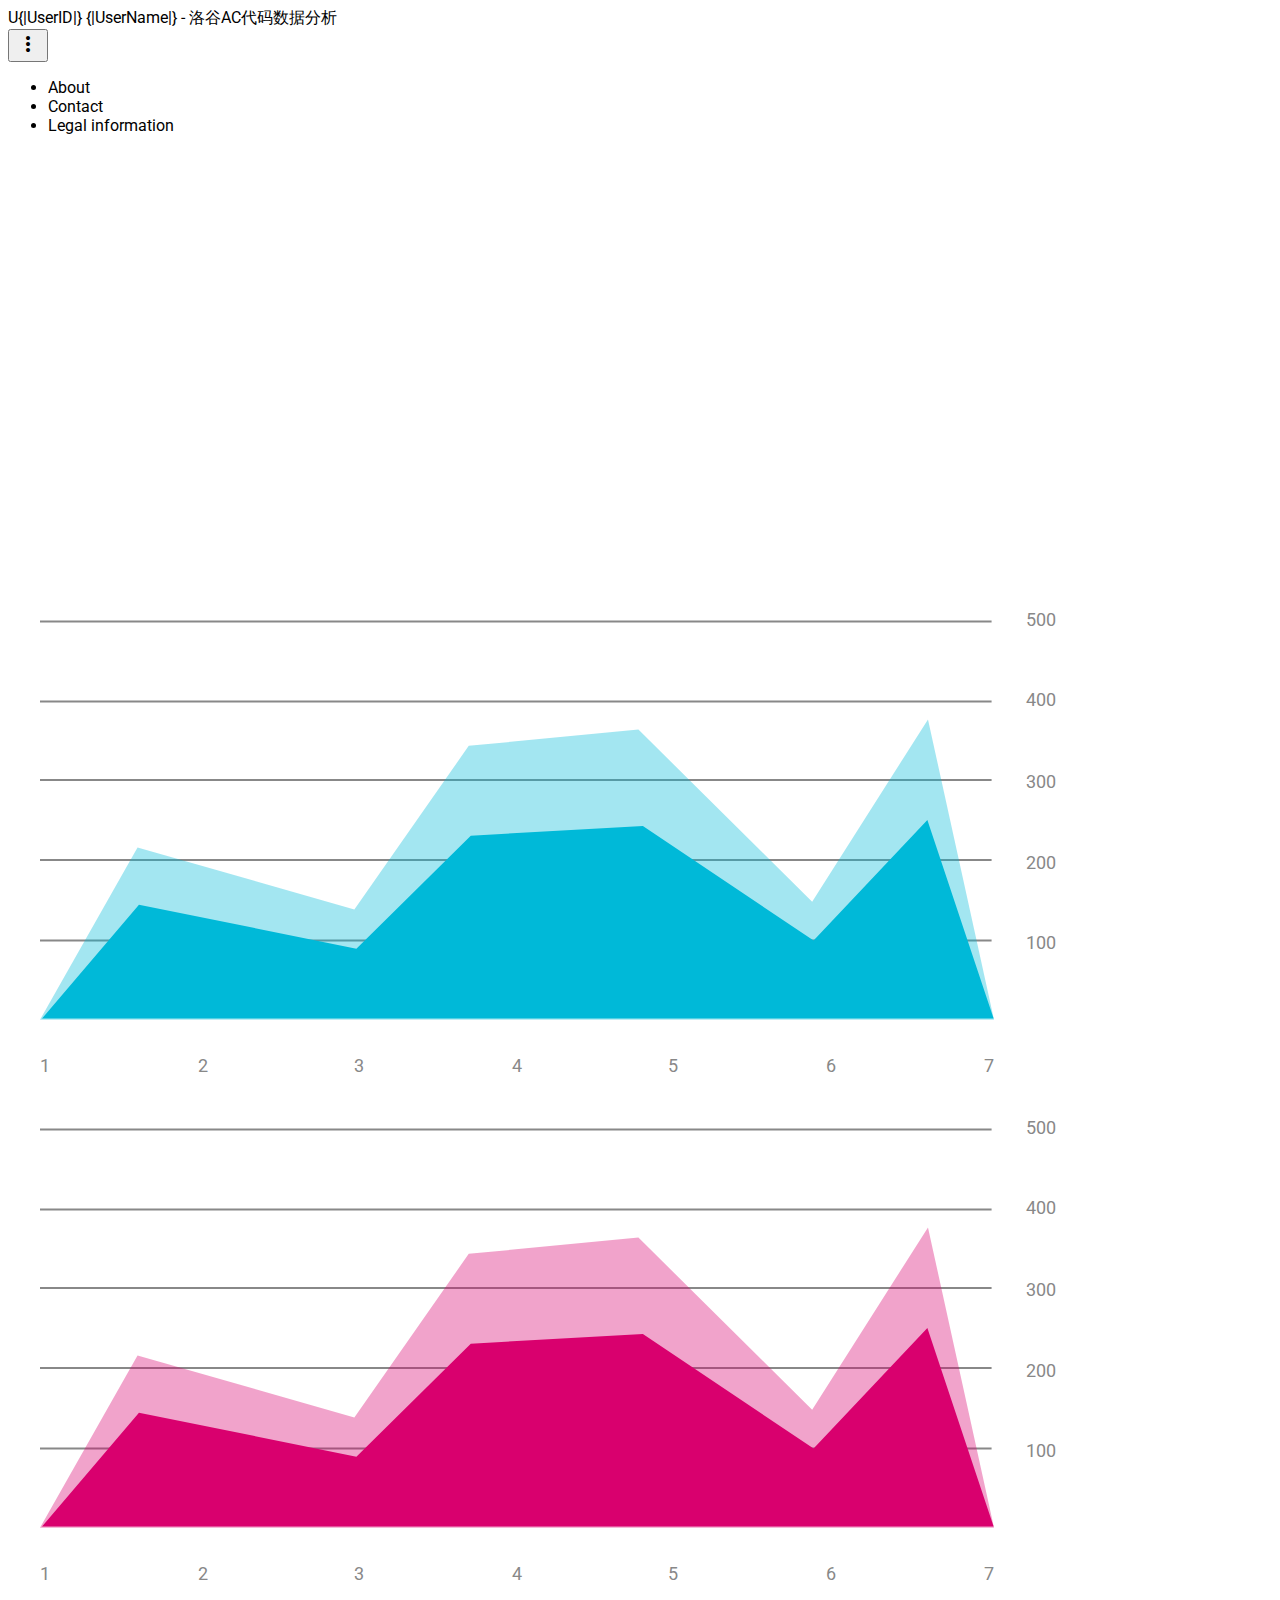
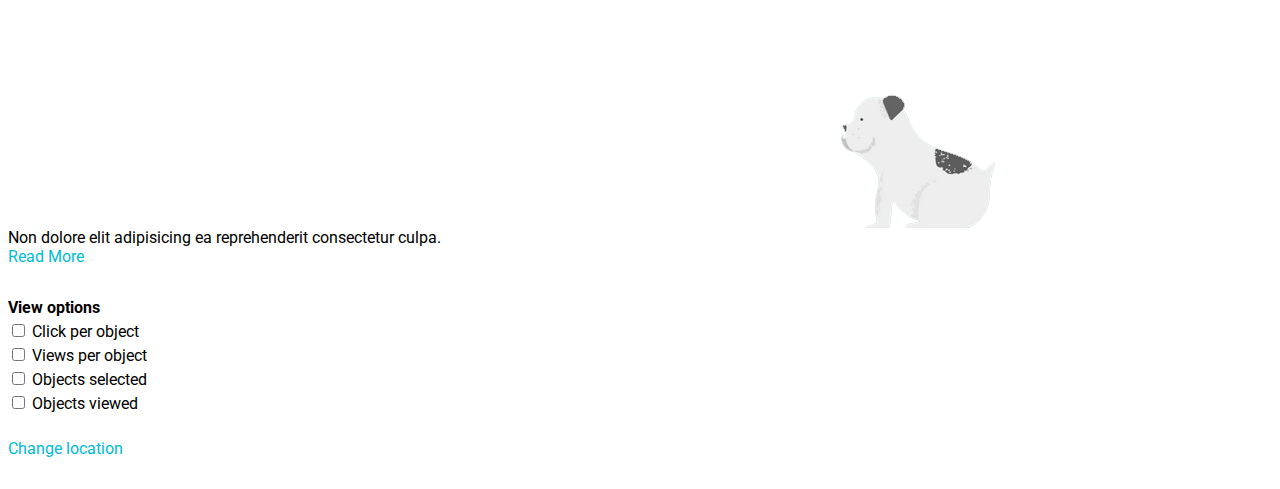
<file: theme/index.html>
<!doctype html>
<html>
  <head>
    <meta charset="utf-8">
    <meta http-equiv="X-UA-Compatible" content="IE=edge">
    <meta name="description" content="A front-end template that helps you build fast, modern mobile web apps.">
    <meta name="viewport" content="width=device-width, initial-scale=1.0, minimum-scale=1.0">
    <title>Material Design Lite</title>

    <!-- Add to homescreen for Chrome on Android -->
    <meta name="mobile-web-app-capable" content="yes">
    <link rel="icon" sizes="192x192" href="images/android-desktop.png">

    <!-- Add to homescreen for Safari on iOS -->
    <meta name="apple-mobile-web-app-capable" content="yes">
    <meta name="apple-mobile-web-app-status-bar-style" content="black">
    <meta name="apple-mobile-web-app-title" content="Material Design Lite">
    <link rel="apple-touch-icon-precomposed" href="images/ios-desktop.png">

    <!-- Tile icon for Win8 (144x144 + tile color) -->
    <meta name="msapplication-TileImage" content="images/touch/ms-touch-icon-144x144-precomposed.png">
    <meta name="msapplication-TileColor" content="#3372DF">

    <link rel="shortcut icon" href="images/favicon.png">
    <link rel="stylesheet" href="https://fonts.googleapis.com/css?family=Roboto:regular,bold,italic,thin,light,bolditalic,black,medium&amp;lang=en">
    <link rel="stylesheet" href="https://fonts.googleapis.com/icon?family=Material+Icons">
    <link rel="stylesheet" href="https://code.getmdl.io/1.3.0/material.cyan-light_blue.min.css">
    <link rel="stylesheet" href="styles.css">

<script>
//绘制饼图
function drawCircle(canvasId, data_arr, color_arr, text_arr)
{
    var c = document.getElementById(canvasId);
    var ctx = c.getContext("2d");

    var radius = c.height / 2 - 20; //半径
    var ox = radius + 20, oy = radius + 20; //圆心

    var width = 30, height = 10; //图例宽和高
    var posX = ox * 2 + 20, posY = 30;   //
    var textX = posX + width + 5, textY = posY + 10;

    var startAngle = 0; //起始弧度
    var endAngle = 0;   //结束弧度
    for (var i = 0; i < data_arr.length; i++)
    {
        //绘制饼图
        endAngle = endAngle + data_arr[i] * Math.PI * 2; //结束弧度
        ctx.fillStyle = color_arr[i];
        ctx.beginPath();
        ctx.moveTo(ox, oy); //移动到到圆心
        ctx.arc(ox, oy, radius, startAngle, endAngle, false);
        ctx.closePath();
        ctx.fill();
        startAngle = endAngle; //设置起始弧度
    }
}

function init() {
    //绘制饼图
    var data_arr = [{|ACpercent|}, 1-{|ACpercent|}];
    var color_arr = ["#00FF21", "#FFAA00"];
    var text_arr = ["AC", "WA"];
    drawCircle("circle1", data_arr, color_arr, text_arr);
}

//页面加载时执行init()函数
window.onload = init;
</script>

<style>
.canvas_circle {
  /*border: 2px solid #0026ff;*/
}
</style>

  </head>

  <body>
    <div class="demo-layout mdl-layout mdl-js-layout mdl-layout--fixed-drawer mdl-layout--fixed-header">
      <header class="demo-header mdl-layout__header mdl-color--grey-100 mdl-color-text--grey-600">
        <div class="mdl-layout__header-row">
          <span class="mdl-layout-title">U{|UserID|} {|UserName|} - 洛谷AC代码数据分析</span>  
          <div class="mdl-layout-spacer"></div>
          <button class="mdl-button mdl-js-button mdl-js-ripple-effect mdl-button--icon" id="hdrbtn">
            <i class="material-icons">more_vert</i>
          </button>
          <ul class="mdl-menu mdl-js-menu mdl-js-ripple-effect mdl-menu--bottom-right" for="hdrbtn">
            <li class="mdl-menu__item">About</li>
            <li class="mdl-menu__item">Contact</li>
            <li class="mdl-menu__item">Legal information</li>
          </ul>
        </div>
      </header>
      <div class="demo-drawer mdl-layout__drawer mdl-color--blue-grey-900 mdl-color-text--blue-grey-50">
        <nav class="demo-navigation mdl-navigation mdl-color--blue-grey-800">
          <span class="mdl-navigation__link">入门难度 {|入门难度|}</span>
          <span class="mdl-navigation__link">普及- {|普及-|}</span>
          <span class="mdl-navigation__link">普及/提高- {|普及/提高-|}</span>
          <span class="mdl-navigation__link">普及+/提高 {|普及+/提高|}</span>
          <span class="mdl-navigation__link">提高+/省选- {|提高+/省选-|}</span>
          <span class="mdl-navigation__link">省选/NOI- {|省选/NOI-|}</span>
          <span class="mdl-navigation__link">NOI/NOI+/CTSC {|NOI/NOI+/CTSC|}</span>
        </nav>
      </div>
      <main class="mdl-layout__content mdl-color--grey-100">
        <div class="mdl-grid demo-content">
          <div class="demo-charts mdl-color--white mdl-shadow--2dp mdl-cell mdl-cell--12-col mdl-grid">
            <canvas id="circle1" class="canvas_circle" height="250px" width="250px">浏览器不支持canvas</canvas>
            <canvas id="circle2" class="canvas_circle" height="250px" width="250px">浏览器不支持canvas</canvas>
            <canvas id="circle2" class="canvas_circle" height="250px" width="250px">浏览器不支持canvas</canvas>
          </div>
          <div class="demo-graphs mdl-shadow--2dp mdl-color--white mdl-cell mdl-cell--8-col">
            <svg fill="currentColor" viewBox="0 0 500 250" class="demo-graph">
              <use xlink:href="#chart" />
            </svg>
            <svg fill="currentColor" viewBox="0 0 500 250" class="demo-graph">
              <use xlink:href="#chart" />
            </svg>
          </div>
          <div class="demo-cards mdl-cell mdl-cell--4-col mdl-cell--8-col-tablet mdl-grid mdl-grid--no-spacing">
            <div class="demo-updates mdl-card mdl-shadow--2dp mdl-cell mdl-cell--4-col mdl-cell--4-col-tablet mdl-cell--12-col-desktop">
              <div class="mdl-card__title mdl-card--expand mdl-color--teal-300">
                <h2 class="mdl-card__title-text">Updates</h2>
              </div>
              <div class="mdl-card__supporting-text mdl-color-text--grey-600">
                Non dolore elit adipisicing ea reprehenderit consectetur culpa.
              </div>
              <div class="mdl-card__actions mdl-card--border">
                <a href="#" class="mdl-button mdl-js-button mdl-js-ripple-effect">Read More</a>
              </div>
            </div>
            <div class="demo-separator mdl-cell--1-col"></div>
            <div class="demo-options mdl-card mdl-color--deep-purple-500 mdl-shadow--2dp mdl-cell mdl-cell--4-col mdl-cell--3-col-tablet mdl-cell--12-col-desktop">
              <div class="mdl-card__supporting-text mdl-color-text--blue-grey-50">
                <h3>View options</h3>
                <ul>
                  <li>
                    <label for="chkbox1" class="mdl-checkbox mdl-js-checkbox mdl-js-ripple-effect">
                      <input type="checkbox" id="chkbox1" class="mdl-checkbox__input">
                      <span class="mdl-checkbox__label">Click per object</span>
                    </label>
                  </li>
                  <li>
                    <label for="chkbox2" class="mdl-checkbox mdl-js-checkbox mdl-js-ripple-effect">
                      <input type="checkbox" id="chkbox2" class="mdl-checkbox__input">
                      <span class="mdl-checkbox__label">Views per object</span>
                    </label>
                  </li>
                  <li>
                    <label for="chkbox3" class="mdl-checkbox mdl-js-checkbox mdl-js-ripple-effect">
                      <input type="checkbox" id="chkbox3" class="mdl-checkbox__input">
                      <span class="mdl-checkbox__label">Objects selected</span>
                    </label>
                  </li>
                  <li>
                    <label for="chkbox4" class="mdl-checkbox mdl-js-checkbox mdl-js-ripple-effect">
                      <input type="checkbox" id="chkbox4" class="mdl-checkbox__input">
                      <span class="mdl-checkbox__label">Objects viewed</span>
                    </label>
                  </li>
                </ul>
              </div>
              <div class="mdl-card__actions mdl-card--border">
                <a href="#" class="mdl-button mdl-js-button mdl-js-ripple-effect mdl-color-text--blue-grey-50">Change location</a>
                <div class="mdl-layout-spacer"></div>
                <i class="material-icons">location_on</i>
              </div>
            </div>
          </div>
        </div>
      </main>
    </div>
      <svg xmlns="http://www.w3.org/2000/svg" xmlns:xlink="http://www.w3.org/1999/xlink" version="1.1" style="position: fixed; left: -1000px; height: -1000px;">
        <defs>
          <mask id="piemask" maskContentUnits="objectBoundingBox">
            <circle cx=0.5 cy=0.5 r=0.49 fill="white" />
            <circle cx=0.5 cy=0.5 r=0.40 fill="black" />
          </mask>
          <g id="piechart">
            <circle cx=0.5 cy=0.5 r=0.5 />
            <path d="M 0.5 0.5 0.5 0 A 0.5 0.5 0 0 1 0.95 0.28 z" stroke="none" fill="rgba(255, 255, 255, 0.75)" />
          </g>
        </defs>
      </svg>
      <svg version="1.1" xmlns="http://www.w3.org/2000/svg" xmlns:xlink="http://www.w3.org/1999/xlink" viewBox="0 0 500 250" style="position: fixed; left: -1000px; height: -1000px;">
        <defs>
          <g id="chart">
            <g id="Gridlines">
              <line fill="#888888" stroke="#888888" stroke-miterlimit="10" x1="0" y1="27.3" x2="468.3" y2="27.3" />
              <line fill="#888888" stroke="#888888" stroke-miterlimit="10" x1="0" y1="66.7" x2="468.3" y2="66.7" />
              <line fill="#888888" stroke="#888888" stroke-miterlimit="10" x1="0" y1="105.3" x2="468.3" y2="105.3" />
              <line fill="#888888" stroke="#888888" stroke-miterlimit="10" x1="0" y1="144.7" x2="468.3" y2="144.7" />
              <line fill="#888888" stroke="#888888" stroke-miterlimit="10" x1="0" y1="184.3" x2="468.3" y2="184.3" />
            </g>
            <g id="Numbers">
              <text transform="matrix(1 0 0 1 485 29.3333)" fill="#888888" font-family="'Roboto'" font-size="9">500</text>
              <text transform="matrix(1 0 0 1 485 69)" fill="#888888" font-family="'Roboto'" font-size="9">400</text>
              <text transform="matrix(1 0 0 1 485 109.3333)" fill="#888888" font-family="'Roboto'" font-size="9">300</text>
              <text transform="matrix(1 0 0 1 485 149)" fill="#888888" font-family="'Roboto'" font-size="9">200</text>
              <text transform="matrix(1 0 0 1 485 188.3333)" fill="#888888" font-family="'Roboto'" font-size="9">100</text>
              <text transform="matrix(1 0 0 1 0 249.0003)" fill="#888888" font-family="'Roboto'" font-size="9">1</text>
              <text transform="matrix(1 0 0 1 78 249.0003)" fill="#888888" font-family="'Roboto'" font-size="9">2</text>
              <text transform="matrix(1 0 0 1 154.6667 249.0003)" fill="#888888" font-family="'Roboto'" font-size="9">3</text>
              <text transform="matrix(1 0 0 1 232.1667 249.0003)" fill="#888888" font-family="'Roboto'" font-size="9">4</text>
              <text transform="matrix(1 0 0 1 309 249.0003)" fill="#888888" font-family="'Roboto'" font-size="9">5</text>
              <text transform="matrix(1 0 0 1 386.6667 249.0003)" fill="#888888" font-family="'Roboto'" font-size="9">6</text>
              <text transform="matrix(1 0 0 1 464.3333 249.0003)" fill="#888888" font-family="'Roboto'" font-size="9">7</text>
            </g>
            <g id="Layer_5">
              <polygon opacity="0.36" stroke-miterlimit="10" points="0,223.3 48,138.5 154.7,169 211,88.5
              294.5,80.5 380,165.2 437,75.5 469.5,223.3 	"/>
            </g>
            <g id="Layer_4">
              <polygon stroke-miterlimit="10" points="469.3,222.7 1,222.7 48.7,166.7 155.7,188.3 212,132.7
              296.7,128 380.7,184.3 436.7,125 	"/>
            </g>
          </g>
        </defs>
      </svg>
    <script src="https://code.getmdl.io/1.3.0/material.min.js"></script>
  </body>
</html>
</file>
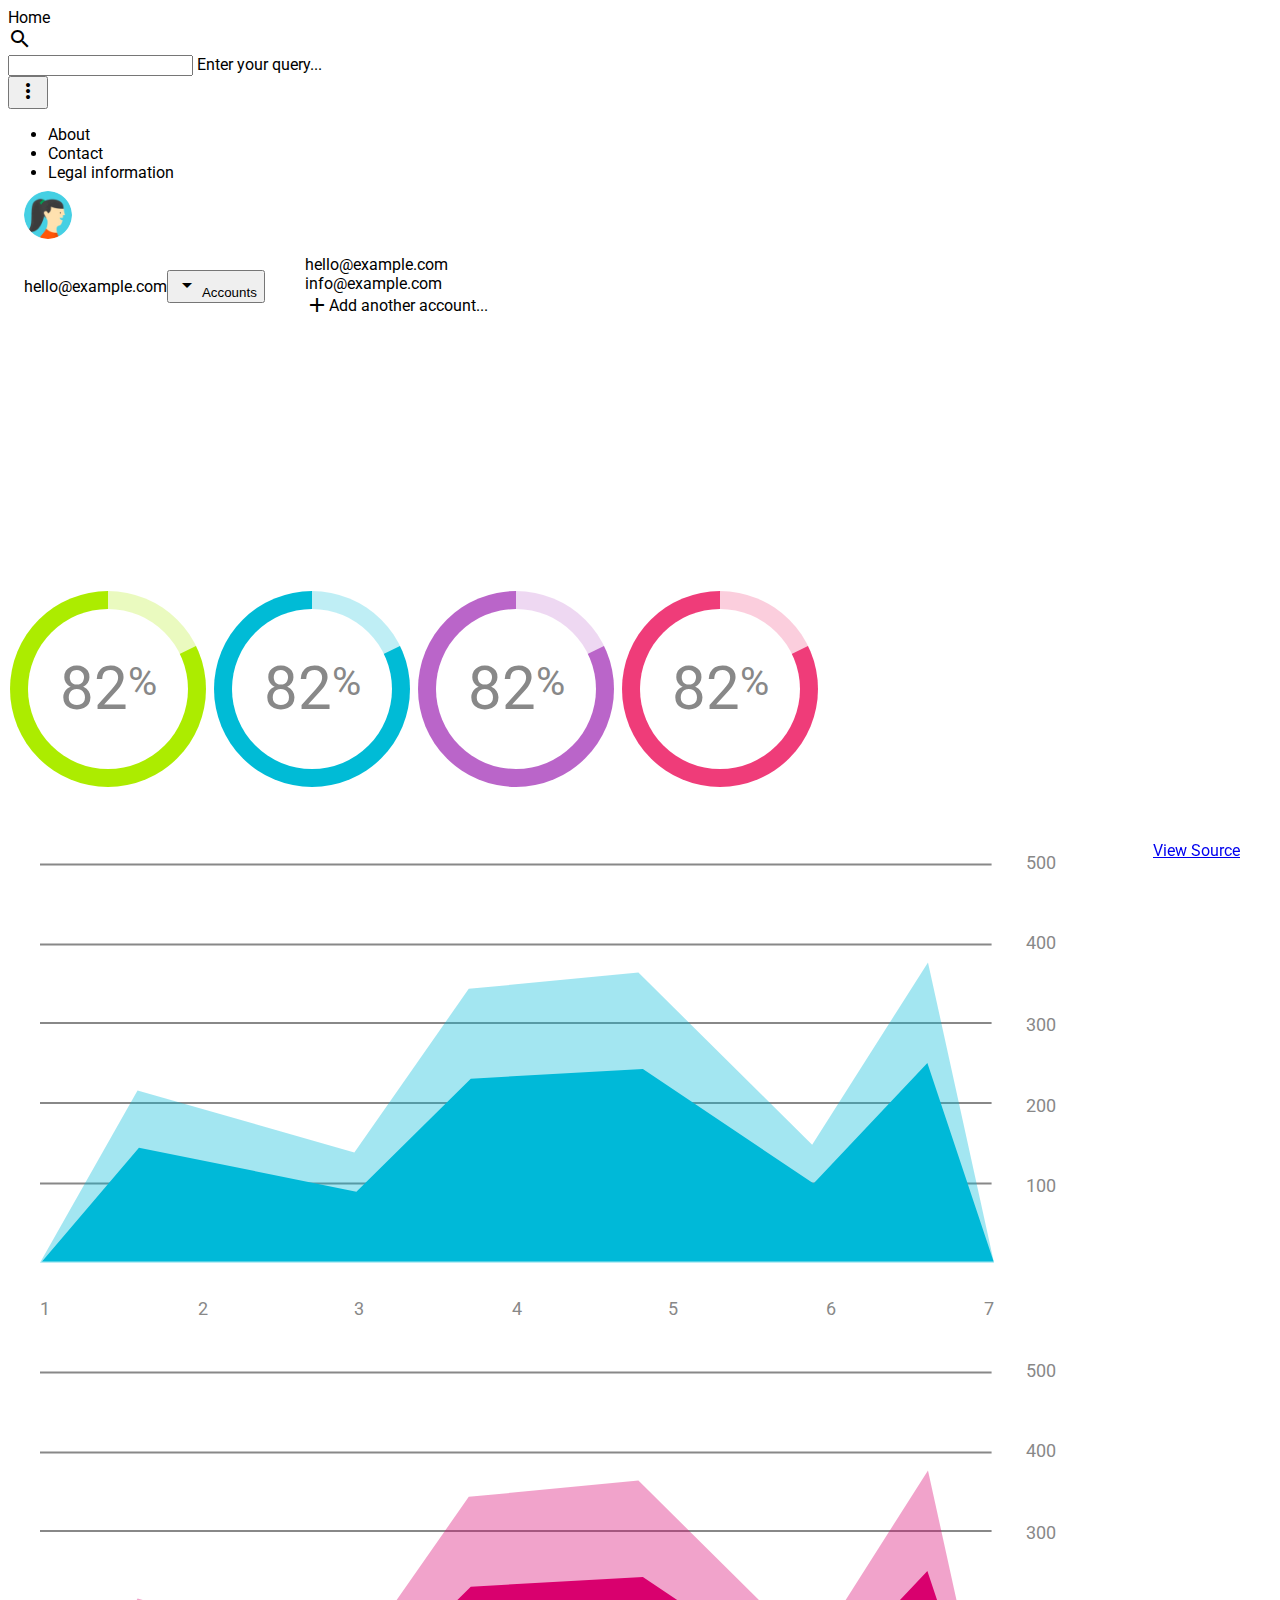
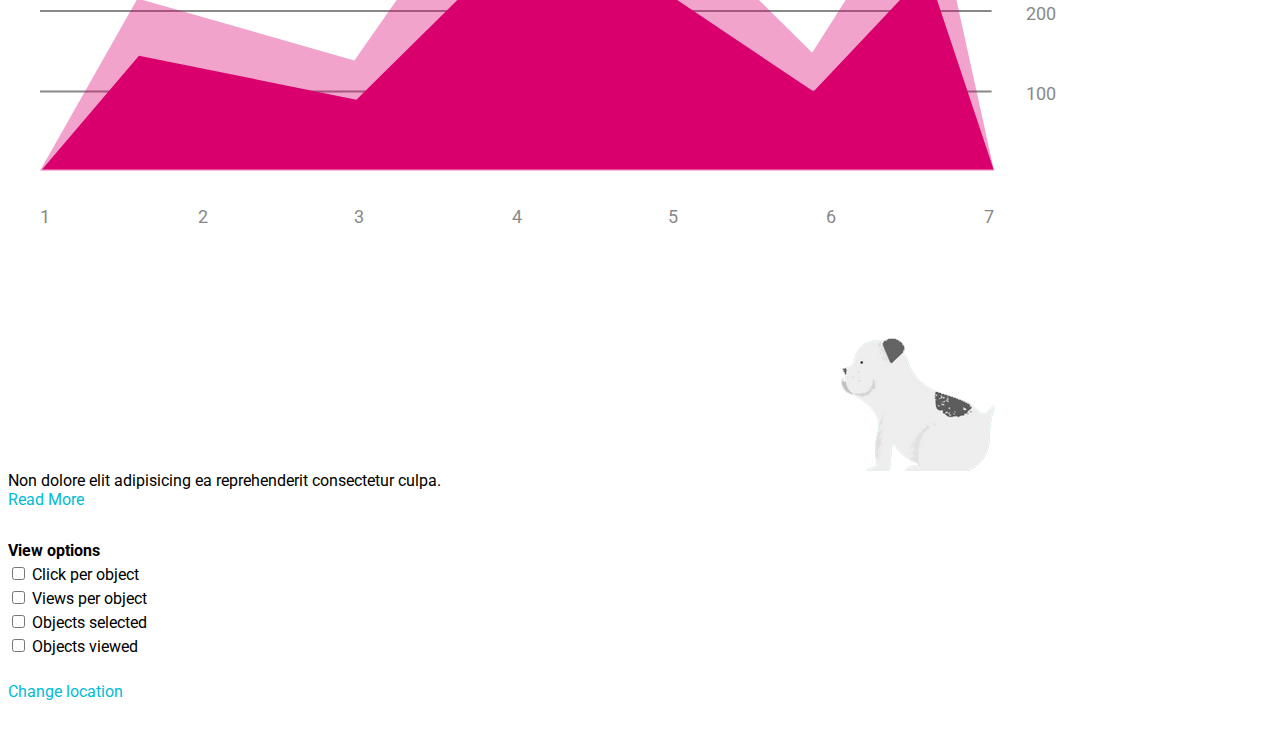
<file: theme/source/index.html>
<!doctype html>
<!--
  Material Design Lite
  Copyright 2015 Google Inc. All rights reserved.

  Licensed under the Apache License, Version 2.0 (the "License");
  you may not use this file except in compliance with the License.
  You may obtain a copy of the License at

      https://www.apache.org/licenses/LICENSE-2.0

  Unless required by applicable law or agreed to in writing, software
  distributed under the License is distributed on an "AS IS" BASIS,
  WITHOUT WARRANTIES OR CONDITIONS OF ANY KIND, either express or implied.
  See the License for the specific language governing permissions and
  limitations under the License
-->
<html lang="en">
  <head>
    <meta charset="utf-8">
    <meta http-equiv="X-UA-Compatible" content="IE=edge">
    <meta name="description" content="A front-end template that helps you build fast, modern mobile web apps.">
    <meta name="viewport" content="width=device-width, initial-scale=1.0, minimum-scale=1.0">
    <title>Material Design Lite</title>

    <!-- Add to homescreen for Chrome on Android -->
    <meta name="mobile-web-app-capable" content="yes">
    <link rel="icon" sizes="192x192" href="images/android-desktop.png">

    <!-- Add to homescreen for Safari on iOS -->
    <meta name="apple-mobile-web-app-capable" content="yes">
    <meta name="apple-mobile-web-app-status-bar-style" content="black">
    <meta name="apple-mobile-web-app-title" content="Material Design Lite">
    <link rel="apple-touch-icon-precomposed" href="images/ios-desktop.png">

    <!-- Tile icon for Win8 (144x144 + tile color) -->
    <meta name="msapplication-TileImage" content="images/touch/ms-touch-icon-144x144-precomposed.png">
    <meta name="msapplication-TileColor" content="#3372DF">

    <link rel="shortcut icon" href="images/favicon.png">

    <!-- SEO: If your mobile URL is different from the desktop URL, add a canonical link to the desktop page https://developers.google.com/webmasters/smartphone-sites/feature-phones -->
    <!--
    <link rel="canonical" href="http://www.example.com/">
    -->

    <link rel="stylesheet" href="https://fonts.googleapis.com/css?family=Roboto:regular,bold,italic,thin,light,bolditalic,black,medium&amp;lang=en">
    <link rel="stylesheet" href="https://fonts.googleapis.com/icon?family=Material+Icons">
    <link rel="stylesheet" href="https://code.getmdl.io/1.3.0/material.cyan-light_blue.min.css">
    <link rel="stylesheet" href="styles.css">
    <style>
    #view-source {
      position: fixed;
      display: block;
      right: 0;
      bottom: 0;
      margin-right: 40px;
      margin-bottom: 40px;
      z-index: 900;
    }
    </style>
  </head>
  <body>
    <div class="demo-layout mdl-layout mdl-js-layout mdl-layout--fixed-drawer mdl-layout--fixed-header">
      <header class="demo-header mdl-layout__header mdl-color--grey-100 mdl-color-text--grey-600">
        <div class="mdl-layout__header-row">
          <span class="mdl-layout-title">Home</span>
          <div class="mdl-layout-spacer"></div>
          <div class="mdl-textfield mdl-js-textfield mdl-textfield--expandable">
            <label class="mdl-button mdl-js-button mdl-button--icon" for="search">
              <i class="material-icons">search</i>
            </label>
            <div class="mdl-textfield__expandable-holder">
              <input class="mdl-textfield__input" type="text" id="search">
              <label class="mdl-textfield__label" for="search">Enter your query...</label>
            </div>
          </div>
          <button class="mdl-button mdl-js-button mdl-js-ripple-effect mdl-button--icon" id="hdrbtn">
            <i class="material-icons">more_vert</i>
          </button>
          <ul class="mdl-menu mdl-js-menu mdl-js-ripple-effect mdl-menu--bottom-right" for="hdrbtn">
            <li class="mdl-menu__item">About</li>
            <li class="mdl-menu__item">Contact</li>
            <li class="mdl-menu__item">Legal information</li>
          </ul>
        </div>
      </header>
      <div class="demo-drawer mdl-layout__drawer mdl-color--blue-grey-900 mdl-color-text--blue-grey-50">
        <header class="demo-drawer-header">
          <img src="images/user.jpg" class="demo-avatar">
          <div class="demo-avatar-dropdown">
            <span>hello@example.com</span>
            <div class="mdl-layout-spacer"></div>
            <button id="accbtn" class="mdl-button mdl-js-button mdl-js-ripple-effect mdl-button--icon">
              <i class="material-icons" role="presentation">arrow_drop_down</i>
              <span class="visuallyhidden">Accounts</span>
            </button>
            <ul class="mdl-menu mdl-menu--bottom-right mdl-js-menu mdl-js-ripple-effect" for="accbtn">
              <li class="mdl-menu__item">hello@example.com</li>
              <li class="mdl-menu__item">info@example.com</li>
              <li class="mdl-menu__item"><i class="material-icons">add</i>Add another account...</li>
            </ul>
          </div>
        </header>
        <nav class="demo-navigation mdl-navigation mdl-color--blue-grey-800">
          <a class="mdl-navigation__link" href=""><i class="mdl-color-text--blue-grey-400 material-icons" role="presentation">home</i>Home</a>
          <a class="mdl-navigation__link" href=""><i class="mdl-color-text--blue-grey-400 material-icons" role="presentation">inbox</i>Inbox</a>
          <a class="mdl-navigation__link" href=""><i class="mdl-color-text--blue-grey-400 material-icons" role="presentation">delete</i>Trash</a>
          <a class="mdl-navigation__link" href=""><i class="mdl-color-text--blue-grey-400 material-icons" role="presentation">report</i>Spam</a>
          <a class="mdl-navigation__link" href=""><i class="mdl-color-text--blue-grey-400 material-icons" role="presentation">forum</i>Forums</a>
          <a class="mdl-navigation__link" href=""><i class="mdl-color-text--blue-grey-400 material-icons" role="presentation">flag</i>Updates</a>
          <a class="mdl-navigation__link" href=""><i class="mdl-color-text--blue-grey-400 material-icons" role="presentation">local_offer</i>Promos</a>
          <a class="mdl-navigation__link" href=""><i class="mdl-color-text--blue-grey-400 material-icons" role="presentation">shopping_cart</i>Purchases</a>
          <a class="mdl-navigation__link" href=""><i class="mdl-color-text--blue-grey-400 material-icons" role="presentation">people</i>Social</a>
          <div class="mdl-layout-spacer"></div>
          <a class="mdl-navigation__link" href=""><i class="mdl-color-text--blue-grey-400 material-icons" role="presentation">help_outline</i><span class="visuallyhidden">Help</span></a>
        </nav>
      </div>
      <main class="mdl-layout__content mdl-color--grey-100">
        <div class="mdl-grid demo-content">
          <div class="demo-charts mdl-color--white mdl-shadow--2dp mdl-cell mdl-cell--12-col mdl-grid">
            <svg fill="currentColor" width="200px" height="200px" viewBox="0 0 1 1" class="demo-chart mdl-cell mdl-cell--4-col mdl-cell--3-col-desktop">
              <use xlink:href="#piechart" mask="url(#piemask)" />
              <text x="0.5" y="0.5" font-family="Roboto" font-size="0.3" fill="#888" text-anchor="middle" dy="0.1">82<tspan font-size="0.2" dy="-0.07">%</tspan></text>
            </svg>
            <svg fill="currentColor" width="200px" height="200px" viewBox="0 0 1 1" class="demo-chart mdl-cell mdl-cell--4-col mdl-cell--3-col-desktop">
              <use xlink:href="#piechart" mask="url(#piemask)" />
              <text x="0.5" y="0.5" font-family="Roboto" font-size="0.3" fill="#888" text-anchor="middle" dy="0.1">82<tspan dy="-0.07" font-size="0.2">%</tspan></text>
            </svg>
            <svg fill="currentColor" width="200px" height="200px" viewBox="0 0 1 1" class="demo-chart mdl-cell mdl-cell--4-col mdl-cell--3-col-desktop">
              <use xlink:href="#piechart" mask="url(#piemask)" />
              <text x="0.5" y="0.5" font-family="Roboto" font-size="0.3" fill="#888" text-anchor="middle" dy="0.1">82<tspan dy="-0.07" font-size="0.2">%</tspan></text>
            </svg>
            <svg fill="currentColor" width="200px" height="200px" viewBox="0 0 1 1" class="demo-chart mdl-cell mdl-cell--4-col mdl-cell--3-col-desktop">
              <use xlink:href="#piechart" mask="url(#piemask)" />
              <text x="0.5" y="0.5" font-family="Roboto" font-size="0.3" fill="#888" text-anchor="middle" dy="0.1">82<tspan dy="-0.07" font-size="0.2">%</tspan></text>
            </svg>
          </div>
          <div class="demo-graphs mdl-shadow--2dp mdl-color--white mdl-cell mdl-cell--8-col">
            <svg fill="currentColor" viewBox="0 0 500 250" class="demo-graph">
              <use xlink:href="#chart" />
            </svg>
            <svg fill="currentColor" viewBox="0 0 500 250" class="demo-graph">
              <use xlink:href="#chart" />
            </svg>
          </div>
          <div class="demo-cards mdl-cell mdl-cell--4-col mdl-cell--8-col-tablet mdl-grid mdl-grid--no-spacing">
            <div class="demo-updates mdl-card mdl-shadow--2dp mdl-cell mdl-cell--4-col mdl-cell--4-col-tablet mdl-cell--12-col-desktop">
              <div class="mdl-card__title mdl-card--expand mdl-color--teal-300">
                <h2 class="mdl-card__title-text">Updates</h2>
              </div>
              <div class="mdl-card__supporting-text mdl-color-text--grey-600">
                Non dolore elit adipisicing ea reprehenderit consectetur culpa.
              </div>
              <div class="mdl-card__actions mdl-card--border">
                <a href="#" class="mdl-button mdl-js-button mdl-js-ripple-effect">Read More</a>
              </div>
            </div>
            <div class="demo-separator mdl-cell--1-col"></div>
            <div class="demo-options mdl-card mdl-color--deep-purple-500 mdl-shadow--2dp mdl-cell mdl-cell--4-col mdl-cell--3-col-tablet mdl-cell--12-col-desktop">
              <div class="mdl-card__supporting-text mdl-color-text--blue-grey-50">
                <h3>View options</h3>
                <ul>
                  <li>
                    <label for="chkbox1" class="mdl-checkbox mdl-js-checkbox mdl-js-ripple-effect">
                      <input type="checkbox" id="chkbox1" class="mdl-checkbox__input">
                      <span class="mdl-checkbox__label">Click per object</span>
                    </label>
                  </li>
                  <li>
                    <label for="chkbox2" class="mdl-checkbox mdl-js-checkbox mdl-js-ripple-effect">
                      <input type="checkbox" id="chkbox2" class="mdl-checkbox__input">
                      <span class="mdl-checkbox__label">Views per object</span>
                    </label>
                  </li>
                  <li>
                    <label for="chkbox3" class="mdl-checkbox mdl-js-checkbox mdl-js-ripple-effect">
                      <input type="checkbox" id="chkbox3" class="mdl-checkbox__input">
                      <span class="mdl-checkbox__label">Objects selected</span>
                    </label>
                  </li>
                  <li>
                    <label for="chkbox4" class="mdl-checkbox mdl-js-checkbox mdl-js-ripple-effect">
                      <input type="checkbox" id="chkbox4" class="mdl-checkbox__input">
                      <span class="mdl-checkbox__label">Objects viewed</span>
                    </label>
                  </li>
                </ul>
              </div>
              <div class="mdl-card__actions mdl-card--border">
                <a href="#" class="mdl-button mdl-js-button mdl-js-ripple-effect mdl-color-text--blue-grey-50">Change location</a>
                <div class="mdl-layout-spacer"></div>
                <i class="material-icons">location_on</i>
              </div>
            </div>
          </div>
        </div>
      </main>
    </div>
      <svg xmlns="http://www.w3.org/2000/svg" xmlns:xlink="http://www.w3.org/1999/xlink" version="1.1" style="position: fixed; left: -1000px; height: -1000px;">
        <defs>
          <mask id="piemask" maskContentUnits="objectBoundingBox">
            <circle cx=0.5 cy=0.5 r=0.49 fill="white" />
            <circle cx=0.5 cy=0.5 r=0.40 fill="black" />
          </mask>
          <g id="piechart">
            <circle cx=0.5 cy=0.5 r=0.5 />
            <path d="M 0.5 0.5 0.5 0 A 0.5 0.5 0 0 1 0.95 0.28 z" stroke="none" fill="rgba(255, 255, 255, 0.75)" />
          </g>
        </defs>
      </svg>
      <svg version="1.1" xmlns="http://www.w3.org/2000/svg" xmlns:xlink="http://www.w3.org/1999/xlink" viewBox="0 0 500 250" style="position: fixed; left: -1000px; height: -1000px;">
        <defs>
          <g id="chart">
            <g id="Gridlines">
              <line fill="#888888" stroke="#888888" stroke-miterlimit="10" x1="0" y1="27.3" x2="468.3" y2="27.3" />
              <line fill="#888888" stroke="#888888" stroke-miterlimit="10" x1="0" y1="66.7" x2="468.3" y2="66.7" />
              <line fill="#888888" stroke="#888888" stroke-miterlimit="10" x1="0" y1="105.3" x2="468.3" y2="105.3" />
              <line fill="#888888" stroke="#888888" stroke-miterlimit="10" x1="0" y1="144.7" x2="468.3" y2="144.7" />
              <line fill="#888888" stroke="#888888" stroke-miterlimit="10" x1="0" y1="184.3" x2="468.3" y2="184.3" />
            </g>
            <g id="Numbers">
              <text transform="matrix(1 0 0 1 485 29.3333)" fill="#888888" font-family="'Roboto'" font-size="9">500</text>
              <text transform="matrix(1 0 0 1 485 69)" fill="#888888" font-family="'Roboto'" font-size="9">400</text>
              <text transform="matrix(1 0 0 1 485 109.3333)" fill="#888888" font-family="'Roboto'" font-size="9">300</text>
              <text transform="matrix(1 0 0 1 485 149)" fill="#888888" font-family="'Roboto'" font-size="9">200</text>
              <text transform="matrix(1 0 0 1 485 188.3333)" fill="#888888" font-family="'Roboto'" font-size="9">100</text>
              <text transform="matrix(1 0 0 1 0 249.0003)" fill="#888888" font-family="'Roboto'" font-size="9">1</text>
              <text transform="matrix(1 0 0 1 78 249.0003)" fill="#888888" font-family="'Roboto'" font-size="9">2</text>
              <text transform="matrix(1 0 0 1 154.6667 249.0003)" fill="#888888" font-family="'Roboto'" font-size="9">3</text>
              <text transform="matrix(1 0 0 1 232.1667 249.0003)" fill="#888888" font-family="'Roboto'" font-size="9">4</text>
              <text transform="matrix(1 0 0 1 309 249.0003)" fill="#888888" font-family="'Roboto'" font-size="9">5</text>
              <text transform="matrix(1 0 0 1 386.6667 249.0003)" fill="#888888" font-family="'Roboto'" font-size="9">6</text>
              <text transform="matrix(1 0 0 1 464.3333 249.0003)" fill="#888888" font-family="'Roboto'" font-size="9">7</text>
            </g>
            <g id="Layer_5">
              <polygon opacity="0.36" stroke-miterlimit="10" points="0,223.3 48,138.5 154.7,169 211,88.5
              294.5,80.5 380,165.2 437,75.5 469.5,223.3 	"/>
            </g>
            <g id="Layer_4">
              <polygon stroke-miterlimit="10" points="469.3,222.7 1,222.7 48.7,166.7 155.7,188.3 212,132.7
              296.7,128 380.7,184.3 436.7,125 	"/>
            </g>
          </g>
        </defs>
      </svg>
      <a href="https://github.com/google/material-design-lite/blob/mdl-1.x/templates/dashboard/" target="_blank" id="view-source" class="mdl-button mdl-js-button mdl-button--raised mdl-js-ripple-effect mdl-button--colored mdl-color-text--white">View Source</a>
    <script src="https://code.getmdl.io/1.3.0/material.min.js"></script>
  </body>
</html>
</file>
<file: theme/styles.css>
/**
 * Copyright 2015 Google Inc. All Rights Reserved.
 *
 * Licensed under the Apache License, Version 2.0 (the "License");
 * you may not use this file except in compliance with the License.
 * You may obtain a copy of the License at
 *
 *      http://www.apache.org/licenses/LICENSE-2.0
 *
 * Unless required by applicable law or agreed to in writing, software
 * distributed under the License is distributed on an "AS IS" BASIS,
 * WITHOUT WARRANTIES OR CONDITIONS OF ANY KIND, either express or implied.
 * See the License for the specific language governing permissions and
 * limitations under the License.
 */

html, body {
  font-family: 'Roboto', 'Helvetica', sans-serif;
}
.demo-avatar {
  width: 48px;
  height: 48px;
  border-radius: 24px;
}
.demo-layout .mdl-layout__header .mdl-layout__drawer-button {
  color: rgba(0, 0, 0, 0.54);
}
.mdl-layout__drawer .avatar {
  margin-bottom: 16px;
}
.demo-drawer {
  border: none;
}
/* iOS Safari specific workaround */
.demo-drawer .mdl-menu__container {
  z-index: -1;
}
.demo-drawer .demo-navigation {
  z-index: -2;
}
/* END iOS Safari specific workaround */
.demo-drawer .mdl-menu .mdl-menu__item {
  display: -webkit-flex;
  display: -ms-flexbox;
  display: flex;
  -webkit-align-items: center;
      -ms-flex-align: center;
          align-items: center;
}
.demo-drawer-header {
  box-sizing: border-box;
  display: -webkit-flex;
  display: -ms-flexbox;
  display: flex;
  -webkit-flex-direction: column;
      -ms-flex-direction: column;
          flex-direction: column;
  -webkit-justify-content: flex-end;
      -ms-flex-pack: end;
          justify-content: flex-end;
  padding: 16px;
  height: 151px;
}
.demo-avatar-dropdown {
  display: -webkit-flex;
  display: -ms-flexbox;
  display: flex;
  position: relative;
  -webkit-flex-direction: row;
      -ms-flex-direction: row;
          flex-direction: row;
  -webkit-align-items: center;
      -ms-flex-align: center;
          align-items: center;
  width: 100%;
}

.demo-navigation {
  -webkit-flex-grow: 1;
      -ms-flex-positive: 1;
          flex-grow: 1;
}
.demo-layout .demo-navigation .mdl-navigation__link {
  display: -webkit-flex !important;
  display: -ms-flexbox !important;
  display: flex !important;
  -webkit-flex-direction: row;
      -ms-flex-direction: row;
          flex-direction: row;
  -webkit-align-items: center;
      -ms-flex-align: center;
          align-items: center;
  color: rgba(255, 255, 255, 0.56);
  font-weight: 500;
}
.demo-layout .demo-navigation .mdl-navigation__link:hover {
  background-color: #00BCD4;
  color: #37474F;
}
.demo-navigation .mdl-navigation__link .material-icons {
  font-size: 24px;
  color: rgba(255, 255, 255, 0.56);
  margin-right: 32px;
}

.demo-content {
  max-width: 1080px;
}

.demo-charts {
  -webkit-align-items: center;
      -ms-flex-align: center;
          align-items: center;
}
.demo-chart:nth-child(1) {
  color: #ACEC00;
}
.demo-chart:nth-child(2) {
  color: #00BBD6;
}
.demo-chart:nth-child(3) {
  color: #BA65C9;
}
.demo-chart:nth-child(4) {
  color: #EF3C79;
}
.demo-graphs {
  padding: 16px 32px;
  display: -webkit-flex;
  display: -ms-flexbox;
  display: flex;
  -webkit-flex-direction: column;
      -ms-flex-direction: column;
          flex-direction: column;
  -webkit-align-items: stretch;
      -ms-flex-align: stretch;
          align-items: stretch;
}
/* TODO: Find a proper solution to have the graphs
 * not float around outside their container in IE10/11.
 * Using a browserhacks.com solution for now.
 */
_:-ms-input-placeholder, :root .demo-graphs {
  min-height: 664px;
}
_:-ms-input-placeholder, :root .demo-graph {
  max-height: 300px;
}
/* TODO end */
.demo-graph:nth-child(1) {
  color: #00b9d8;
}
.demo-graph:nth-child(2) {
  color: #d9006e;
}

.demo-cards {
  -webkit-align-items: flex-start;
      -ms-flex-align: start;
          align-items: flex-start;
  -webkit-align-content: flex-start;
      -ms-flex-line-pack: start;
          align-content: flex-start;
}
.demo-cards .demo-separator {
  height: 32px;
}
.demo-cards .mdl-card__title.mdl-card__title {
  color: white;
  font-size: 24px;
  font-weight: 400;
}
.demo-cards ul {
  padding: 0;
}
.demo-cards h3 {
  font-size: 1em;
}
.demo-updates .mdl-card__title {
  min-height: 200px;
  background-image: url('images/dog.png');
  background-position: 90% 100%;
  background-repeat: no-repeat;
}
.demo-cards .mdl-card__actions a {
  color: #00BCD4;
  text-decoration: none;
}

.demo-options h3 {
  margin: 0;
}
.demo-options .mdl-checkbox__box-outline {
  border-color: rgba(255, 255, 255, 0.89);
}
.demo-options ul {
  margin: 0;
  list-style-type: none;
}
.demo-options li {
  margin: 4px 0;
}
.demo-options .material-icons {
  color: rgba(255, 255, 255, 0.89);
}
.demo-options .mdl-card__actions {
  height: 64px;
  display: -webkit-flex;
  display: -ms-flexbox;
  display: flex;
  box-sizing: border-box;
  -webkit-align-items: center;
      -ms-flex-align: center;
          align-items: center;
}
</file>
<file: theme/source/styles.css>
/**
 * Copyright 2015 Google Inc. All Rights Reserved.
 *
 * Licensed under the Apache License, Version 2.0 (the "License");
 * you may not use this file except in compliance with the License.
 * You may obtain a copy of the License at
 *
 *      http://www.apache.org/licenses/LICENSE-2.0
 *
 * Unless required by applicable law or agreed to in writing, software
 * distributed under the License is distributed on an "AS IS" BASIS,
 * WITHOUT WARRANTIES OR CONDITIONS OF ANY KIND, either express or implied.
 * See the License for the specific language governing permissions and
 * limitations under the License.
 */

html, body {
  font-family: 'Roboto', 'Helvetica', sans-serif;
}
.demo-avatar {
  width: 48px;
  height: 48px;
  border-radius: 24px;
}
.demo-layout .mdl-layout__header .mdl-layout__drawer-button {
  color: rgba(0, 0, 0, 0.54);
}
.mdl-layout__drawer .avatar {
  margin-bottom: 16px;
}
.demo-drawer {
  border: none;
}
/* iOS Safari specific workaround */
.demo-drawer .mdl-menu__container {
  z-index: -1;
}
.demo-drawer .demo-navigation {
  z-index: -2;
}
/* END iOS Safari specific workaround */
.demo-drawer .mdl-menu .mdl-menu__item {
  display: -webkit-flex;
  display: -ms-flexbox;
  display: flex;
  -webkit-align-items: center;
      -ms-flex-align: center;
          align-items: center;
}
.demo-drawer-header {
  box-sizing: border-box;
  display: -webkit-flex;
  display: -ms-flexbox;
  display: flex;
  -webkit-flex-direction: column;
      -ms-flex-direction: column;
          flex-direction: column;
  -webkit-justify-content: flex-end;
      -ms-flex-pack: end;
          justify-content: flex-end;
  padding: 16px;
  height: 151px;
}
.demo-avatar-dropdown {
  display: -webkit-flex;
  display: -ms-flexbox;
  display: flex;
  position: relative;
  -webkit-flex-direction: row;
      -ms-flex-direction: row;
          flex-direction: row;
  -webkit-align-items: center;
      -ms-flex-align: center;
          align-items: center;
  width: 100%;
}

.demo-navigation {
  -webkit-flex-grow: 1;
      -ms-flex-positive: 1;
          flex-grow: 1;
}
.demo-layout .demo-navigation .mdl-navigation__link {
  display: -webkit-flex !important;
  display: -ms-flexbox !important;
  display: flex !important;
  -webkit-flex-direction: row;
      -ms-flex-direction: row;
          flex-direction: row;
  -webkit-align-items: center;
      -ms-flex-align: center;
          align-items: center;
  color: rgba(255, 255, 255, 0.56);
  font-weight: 500;
}
.demo-layout .demo-navigation .mdl-navigation__link:hover {
  background-color: #00BCD4;
  color: #37474F;
}
.demo-navigation .mdl-navigation__link .material-icons {
  font-size: 24px;
  color: rgba(255, 255, 255, 0.56);
  margin-right: 32px;
}

.demo-content {
  max-width: 1080px;
}

.demo-charts {
  -webkit-align-items: center;
      -ms-flex-align: center;
          align-items: center;
}
.demo-chart:nth-child(1) {
  color: #ACEC00;
}
.demo-chart:nth-child(2) {
  color: #00BBD6;
}
.demo-chart:nth-child(3) {
  color: #BA65C9;
}
.demo-chart:nth-child(4) {
  color: #EF3C79;
}
.demo-graphs {
  padding: 16px 32px;
  display: -webkit-flex;
  display: -ms-flexbox;
  display: flex;
  -webkit-flex-direction: column;
      -ms-flex-direction: column;
          flex-direction: column;
  -webkit-align-items: stretch;
      -ms-flex-align: stretch;
          align-items: stretch;
}
/* TODO: Find a proper solution to have the graphs
 * not float around outside their container in IE10/11.
 * Using a browserhacks.com solution for now.
 */
_:-ms-input-placeholder, :root .demo-graphs {
  min-height: 664px;
}
_:-ms-input-placeholder, :root .demo-graph {
  max-height: 300px;
}
/* TODO end */
.demo-graph:nth-child(1) {
  color: #00b9d8;
}
.demo-graph:nth-child(2) {
  color: #d9006e;
}

.demo-cards {
  -webkit-align-items: flex-start;
      -ms-flex-align: start;
          align-items: flex-start;
  -webkit-align-content: flex-start;
      -ms-flex-line-pack: start;
          align-content: flex-start;
}
.demo-cards .demo-separator {
  height: 32px;
}
.demo-cards .mdl-card__title.mdl-card__title {
  color: white;
  font-size: 24px;
  font-weight: 400;
}
.demo-cards ul {
  padding: 0;
}
.demo-cards h3 {
  font-size: 1em;
}
.demo-updates .mdl-card__title {
  min-height: 200px;
  background-image: url('images/dog.png');
  background-position: 90% 100%;
  background-repeat: no-repeat;
}
.demo-cards .mdl-card__actions a {
  color: #00BCD4;
  text-decoration: none;
}

.demo-options h3 {
  margin: 0;
}
.demo-options .mdl-checkbox__box-outline {
  border-color: rgba(255, 255, 255, 0.89);
}
.demo-options ul {
  margin: 0;
  list-style-type: none;
}
.demo-options li {
  margin: 4px 0;
}
.demo-options .material-icons {
  color: rgba(255, 255, 255, 0.89);
}
.demo-options .mdl-card__actions {
  height: 64px;
  display: -webkit-flex;
  display: -ms-flexbox;
  display: flex;
  box-sizing: border-box;
  -webkit-align-items: center;
      -ms-flex-align: center;
          align-items: center;
}
</file>
